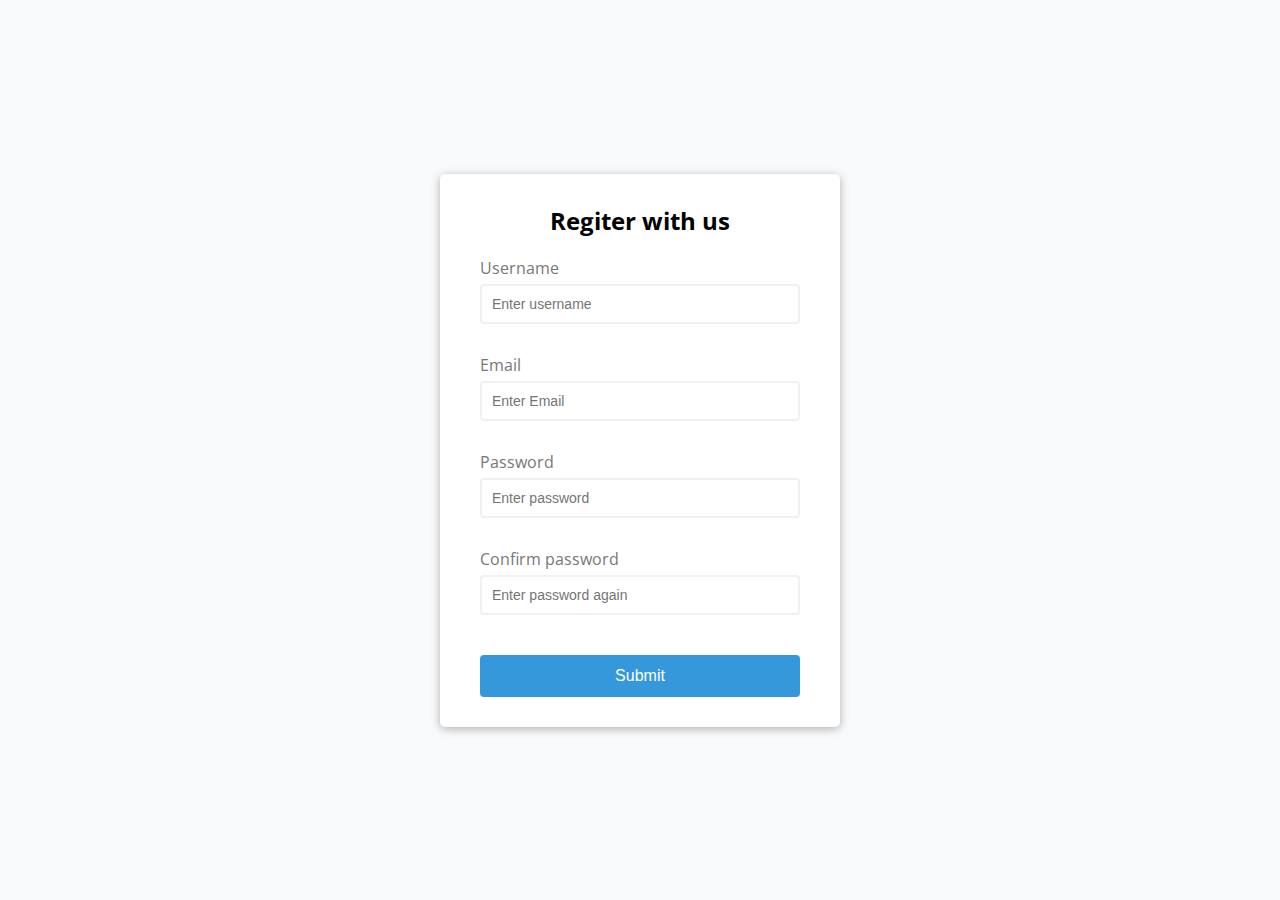
<file: index.html>
﻿<!DOCTYPE html>
<html lang="en">
<head>
<meta charset="UTF-8">
<meta name="viewport" content="width=device-width,initial-scale=1.0">
<link rel="stylesheet"href="style.css">
<title>Form validator</title>
</head>
<body>
<div class="container">
<form  id="form" class="form">
<h2>Regiter with us</h2>
<div class="form-control">
<label for="Username">Username</label>
    <input type="text" id="username" placeholder="Enter username">
    <small>Error message</small>
</div>
<div class="form-control">
<label for="Email">Email</label>
    <input type="text" id="email" placeholder="Enter Email">
    <small>Error message</small>
</div>
<div class="form-control">
    <label for="password">Password</label>
        <input type="password" id="password" placeholder="Enter password">
        <small>Error message</small>
</div>
<div class="form-control">
    <label for="password2">Confirm password</label>
        <input type="password" id="password2" placeholder="Enter password again">
        <small>Error message</small>
</div>
<button>Submit</button>
</form>
</div>
<script src="script.js"></script>
</body>
</html>
</file>
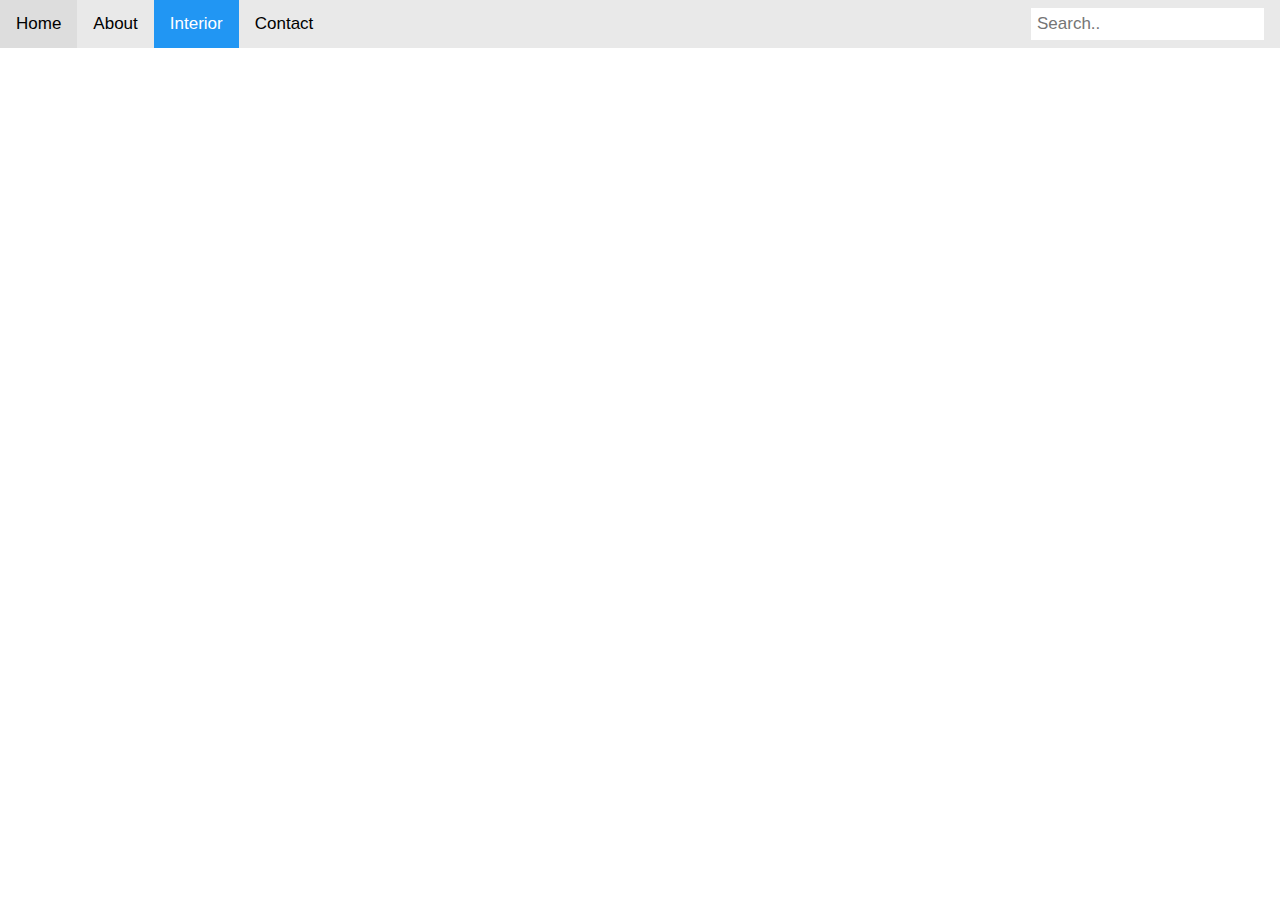
<file: about.html>
<html>
<div class="header">
<head>
  <meta name="viewport" content="width=device-width, initial-scale=1">
<meta charset="UTF-8">
<link rel="stylesheet" href="home.css">
</head>
</div>
<body>
  <div class="topnav">
    <a href="home.html">Home</a>
    <a href="about.html">About</a>
    <a class="active"href="interior.html">Interior</a>
    <a href="contact.html">Contact</a>
    <input type="text" placeholder="Search..">
  </div>
</body>
</html>
</file>
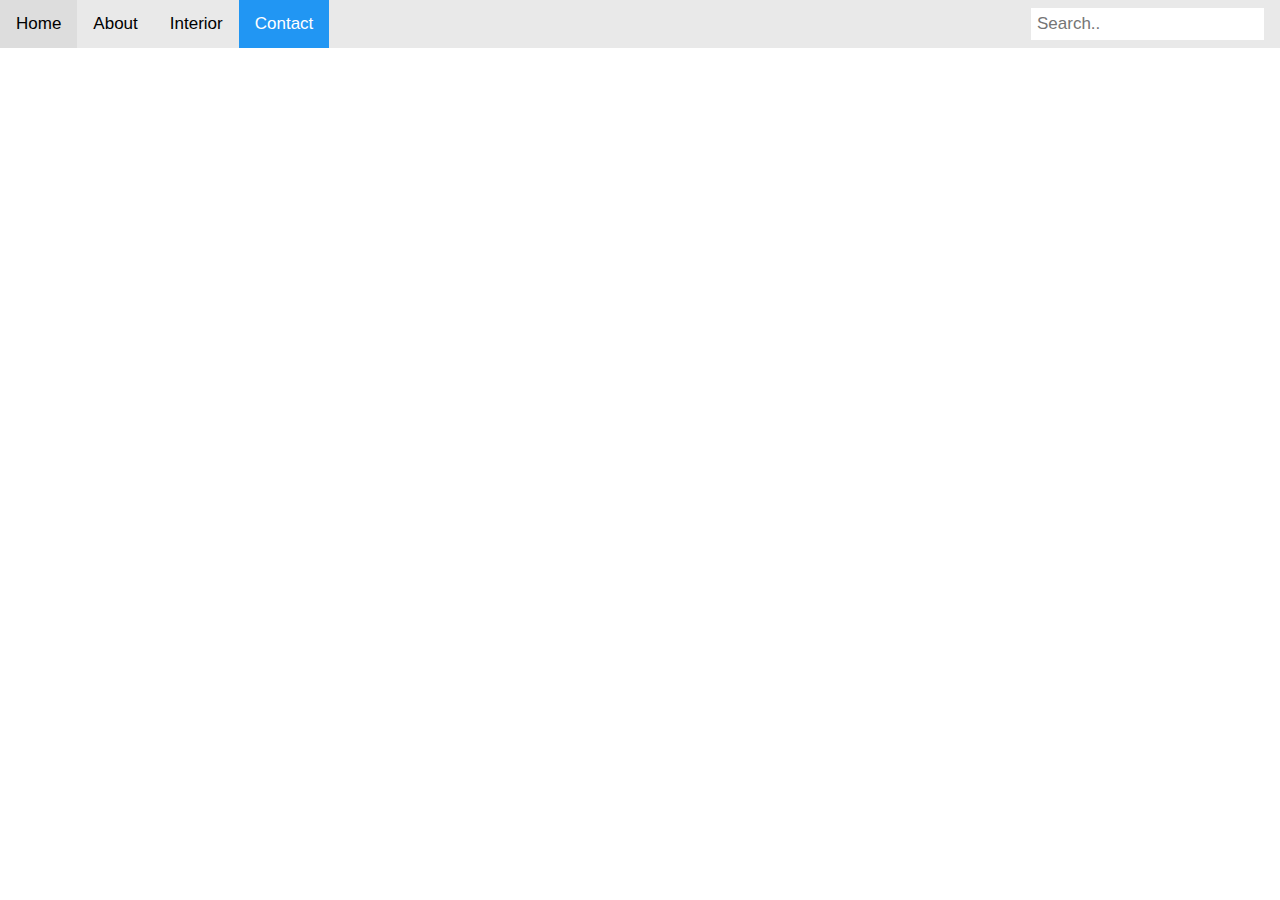
<file: contact.html>
<html>
<div class="header">
<head>
  <meta name="viewport" content="width=device-width, initial-scale=1">
<meta charset="UTF-8">
<link rel="stylesheet" href="home.css">
</head>
</div>
<body>
  
  <div class="topnav">
    <a  href="home.html">Home</a>
    <a href="about.html">About</a>
    <a href="interior.html">Interior</a>
    <a class="active"href="contact.html">Contact</a>
    <input type="text" placeholder="Search..">
  </div>
</body>
</html>
</file>
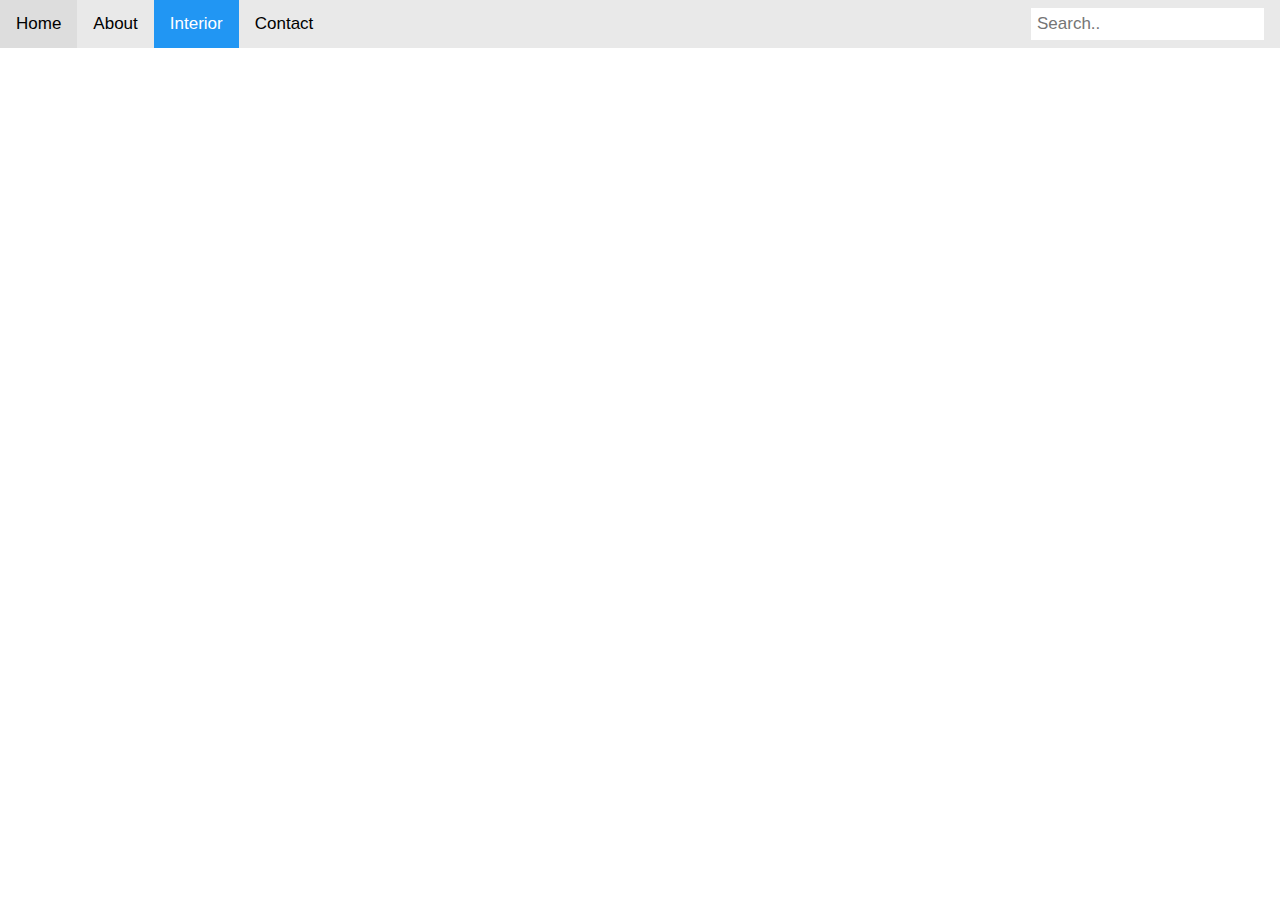
<file: interior.html>
<html>
<div class="header">
<head>
  <meta name="viewport" content="width=device-width, initial-scale=1">
<meta charset="UTF-8">
<link rel="stylesheet" href="home.css">
</head>
</div>
<body>
  <div class="topnav">
    <a  href="home.html">Home</a>
    <a href="about.html">About</a>
    <a class="active"href="interior.html">Interior</a>
    <a href="contact.html">Contact</a>
    <input type="text" placeholder="Search..">
  </div>
</body>
</html>
</file>
<file: style.css>
@import url('https://fonts.googleapis.com/css2?family=Open+Sans:wght@300&display=swap');

:root{
    --success-color:#2ecc71;
    --error-color:#da1414;
}

* {
    box-sizing:border-box;
}

body {
    background-color: #f9fafb;
    font-family: 'Open Sans', sans-serif;
    display:flex;
    align-items: center;
    justify-content: center;
    min-height: 100vh;
    margin:0 ;
}
.container{
    background-color: #fff;
    border-radius: 5px;
    box-shadow: 0 2px 10px rgba(0,0 ,0 , 0.3 );
    width: 400px;
}

h2{
    text-align: center;  
    margin: 0 0 20px;
}

.form {
padding: 30px 40px;

}
.form-control {
    margin-bottom:10px ;
    padding-bottom:20px ;
    position: relative;
}
.form-control label{
color:#777;
display: block;
margin-bottom: 5px;
}
.form-control input{
    border: 2px solid #f0f0f0;
    border-radius: 4px;
    display: block;
    width: 100%;
    padding: 10px;
    font-size: 14px;
}
.form-control input:focus{
outline: 0;    
border-color: #777;
}
.form-control.success input{
    border-color: var(--success-color);

}
.form-control.error input{
    border-color: var(--error-color);
}
.form-control  small{
    color: var(--error-color);
    position:absolute ;
    bottom: 0;
    left: 0;
    visibility: hidden;
}
.form-control.error small{
    visibility: visible;
}
.form button{
cursor: pointer;
background-color: #3498db;
border: 2px solid #3498db;
border-radius: 4px;
color: #fff;
display: block;
font-size: 16px;
padding: 10px;
margin-top: 20px;
width: 100%;
}
</file>
<file: home.css>
.logo{
  float: left;
  }
  * {box-sizing: border-box;}

body {
  margin: 0;
  font-family: Arial, Helvetica, sans-serif;
}

.topnav {
  overflow: hidden;
  background-color: #e9e9e9;
}

.topnav a {
  float: left;
  display: block;
  color: black;
  text-align: center;
  padding: 14px 16px;
  text-decoration: none;
  font-size: 17px;
}

.topnav a:hover {
  background-color: #ddd;
  color: black;
}

.topnav a.active {
  background-color: #2196F3;
  color: white;
}

.topnav input[type=text] {
  float: right;
  padding: 6px;
  margin-top: 8px;
  margin-right: 16px;
  border: none;
  font-size: 17px;
}

@media screen and (max-width: 600px) {
  .topnav a, .topnav input[type=text] {
    float: none;
    display: block;
    text-align: left;
    width: 100%;
    margin: 0;
    padding: 14px;
  }
  
  .topnav input[type=text] {
    border: 1px solid #ccc;  
  }
}
.h1{
  font-family: fantasy;
  align-items:left;
  float: right;
}
</file>
